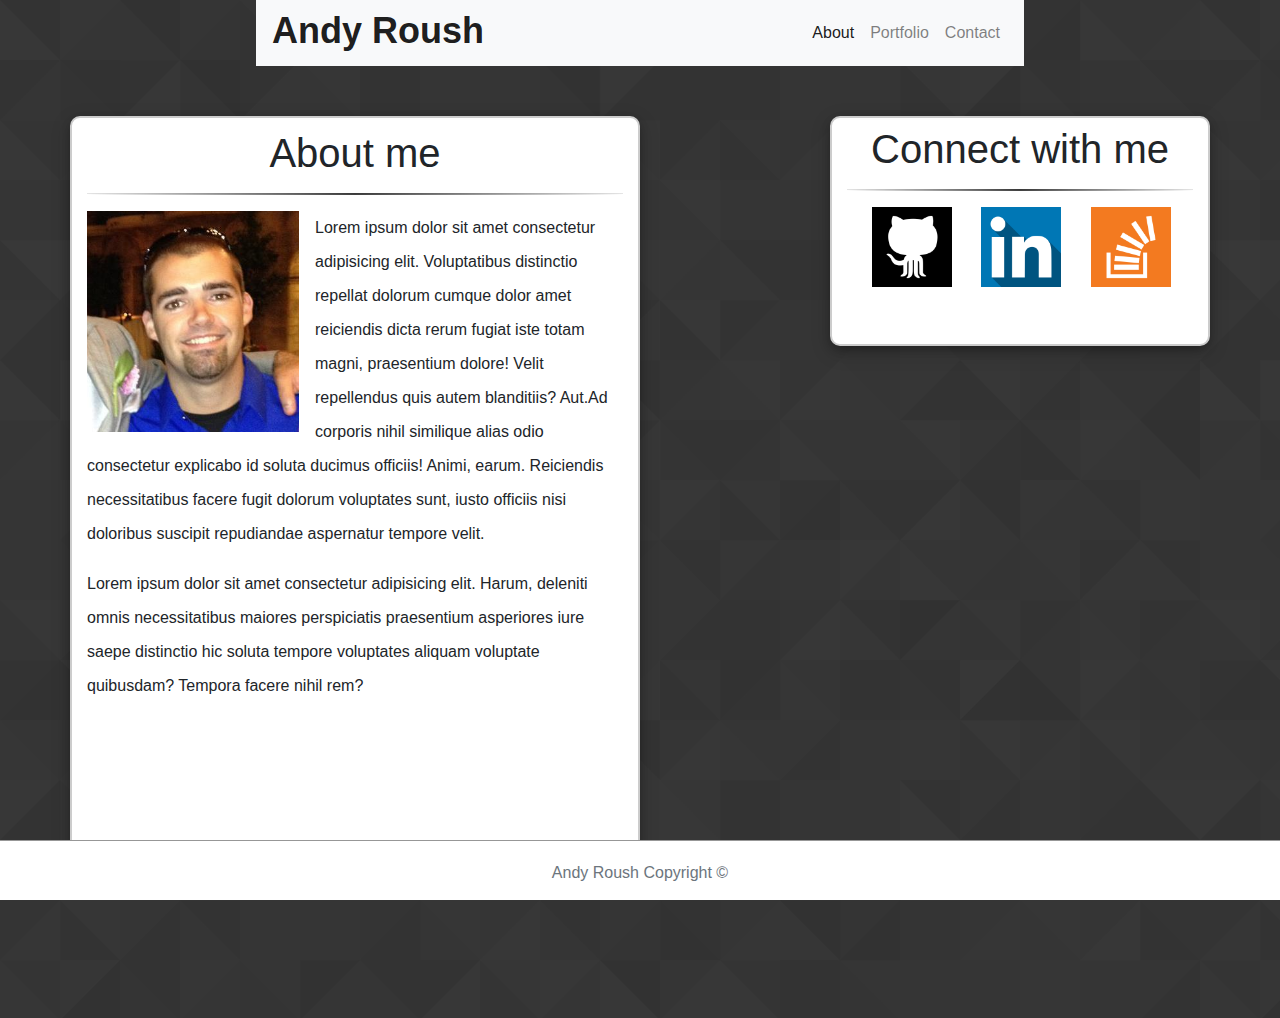
<file: index.html>
<!DOCTYPE html>
<html lang="en">
<head>
    <meta charset="UTF-8">
    <meta name="viewport" content="width=device-width, initial-scale=1.0">
    <meta http-equiv="X-UA-Compatible" content="ie=edge">
    <link href="https://maxcdn.bootstrapcdn.com/bootstrap/4.0.0/css/bootstrap.min.css" rel="stylesheet" integrity="sha384-Gn5384xqQ1aoWXA+058RXPxPg6fy4IWvTNh0E263XmFcJlSAwiGgFAW/dAiS6JXm" crossorigin="anonymous">
    <link rel="stylesheet" type="text/css" href="assets/css/style.css">
    <!-- <link rel="stylesheet" type="text/css" href="assets/css/reset.css"> -->
    <title>Document</title>
</head>
<body>
    <div class="container-nav">        
    <nav class="navbar navbar-expand-lg navbar-light bg-light">
                <a class="navbar-brand" href="#">Andy Roush</a>
                <button class="navbar-toggler" type="button" data-toggle="collapse" data-target="#navbarNav" aria-controls="navbarNav" aria-expanded="false" aria-label="Toggle navigation">
                  <span class="navbar-toggler-icon"></span>
                </button>
                <div class="collapse navbar-collapse justify-content-end" id="navbarNav">
                  <ul class="navbar-nav">
                    <li class="nav-item active">
                      <a class="nav-link" href="index.html">About</a>
                    </li>
                    <li class="nav-item">
                      <a class="nav-link" href="portfolio.html">Portfolio</a>
                    </li>
                    <li class="nav-item">
                      <a class="nav-link" href="contact.html">Contact</a>
                    </li>
                  </ul>
                </div>
              </nav>
            </div>
    <div class="container">
        <div class="row">
            <div class="col-md-6 aboutme">
                <h1>About me</h1>
                <hr>
                <img src="assets/images/Myself.jpg" class ="imgabout" alt="Andy">
                <p>Lorem ipsum dolor sit amet consectetur adipisicing elit. Voluptatibus distinctio repellat dolorum cumque dolor amet reiciendis dicta rerum fugiat iste totam magni, praesentium dolore! Velit repellendus quis autem blanditiis? Aut.Ad corporis nihil similique alias odio consectetur explicabo id soluta ducimus officiis! Animi, earum. Reiciendis necessitatibus facere fugit dolorum voluptates sunt, iusto officiis nisi doloribus suscipit repudiandae aspernatur tempore velit.</p>
                <p>Lorem ipsum dolor sit amet consectetur adipisicing elit. Harum, deleniti omnis necessitatibus maiores perspiciatis praesentium asperiores iure saepe distinctio hic soluta tempore voluptates aliquam voluptate quibusdam? Tempora facere nihil rem?</p>
            </div>
            <div class="col-md-2"></div>
            <div class="col-md-4 connect">
                <h1>Connect with me</h1>
                <hr>
                <div class="socialpics">
                <a href="https://github.com/AndyRoush" target="_blank"><img src="assets/images/git.png" class="connectimages img-fluid" alt="Gitlink"></a>
                <a href="https://www.linkedin.com/in/andy-roush-230b7849/" target="_blank"><img src="assets/images/linkedin.png" class="connectimages img-fluid" alt="linkedin"></a>
                <a href="https://stackexchange.com/users/12599228/andyroush" target="_blank"><img src="assets/images/stack.png" class="connectimages img-fluid" alt="stacklink"></a>
                </div>
            </div>
        </div>
    </div>
    <div id="footer">
          <span class="text-muted">Andy Roush Copyright &copy;</span>
    </div>


</body>
</html>
</file>
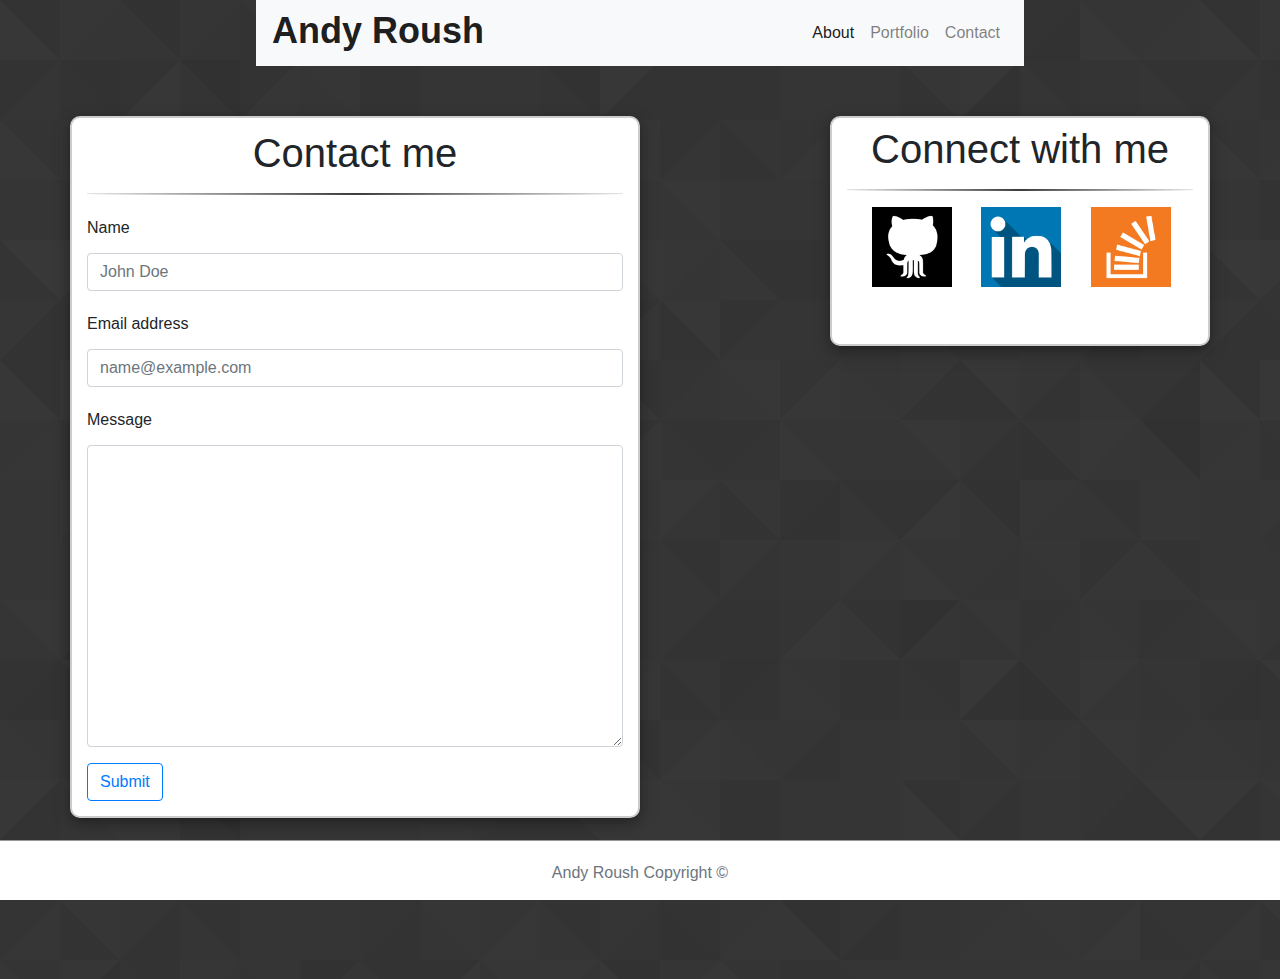
<file: contact.html>
<!DOCTYPE html>
<html lang="en">
<head>
    <meta charset="UTF-8">
    <meta name="viewport" content="width=device-width, initial-scale=1.0">
    <meta http-equiv="X-UA-Compatible" content="ie=edge">
    <link href="https://maxcdn.bootstrapcdn.com/bootstrap/4.0.0/css/bootstrap.min.css" rel="stylesheet" integrity="sha384-Gn5384xqQ1aoWXA+058RXPxPg6fy4IWvTNh0E263XmFcJlSAwiGgFAW/dAiS6JXm" crossorigin="anonymous">
    <link rel="stylesheet" type="text/css" href="assets/css/style.css">
    <!-- <link rel="stylesheet" type="text/css" href="assets/css/reset.css"> -->
    <title>Document</title>
</head>
<body>
    <div class="container-nav">        
    <nav class="navbar navbar-expand-lg navbar-light bg-light">
                <a class="navbar-brand" href="#">Andy Roush</a>
                <button class="navbar-toggler" type="button" data-toggle="collapse" data-target="#navbarNav" aria-controls="navbarNav" aria-expanded="false" aria-label="Toggle navigation">
                  <span class="navbar-toggler-icon"></span>
                </button>
                <div class="collapse navbar-collapse justify-content-end" id="navbarNav">
                  <ul class="navbar-nav">
                    <li class="nav-item active">
                      <a class="nav-link" href="index.html">About <span class="sr-only">(current)</span></a>
                    </li>
                    <li class="nav-item">
                      <a class="nav-link" href="portfolio.html">Portfolio</a>
                    </li>
                    <li class="nav-item">
                      <a class="nav-link" href="contact.html">Contact</a>
                    </li>
                  </ul>
                </div>
              </nav>
            </div>
    <div class="container">
        <div class="row">
            <div class="col-md-6 aboutme">
                <h1>Contact me</h1>
                <hr>
                <form>
                    <div class="form-group">
                      <label for="exampleFormControlInput1">Name</label>
                      <input type="name" class="form-control" id="exampleFormControlInput1" placeholder="John Doe">
                    </div>
                    <div class="form-group">
                        <label for="exampleFormControlInput1">Email address</label>
                        <input type="email" class="form-control" id="exampleFormControlInput1" placeholder="name@example.com">
                    </div>
                    <div class="form-group">
                      <label for="exampleFormControlTextarea1">Message</label>
                      <textarea class="form-control" id="exampleFormControlTextarea1" rows="12"></textarea>
                    </div>
                <form>
                <input class="btn btn-outline-primary" type="submit" value="Submit">
            </div>
            <div class="col-md-2"></div>
            <div class="col-md-4 connect">
                <h1>Connect with me</h1>
                <hr>
                <div class="socialpics">
                <a href="https://github.com/AndyRoush" target="_blank"><img src="assets/images/git.png" class="connectimages img-fluid" alt="Gitlink"></a>
                <a href="https://www.linkedin.com/in/andy-roush-230b7849/" target="_blank"><img src="assets/images/linkedin.png" class="connectimages img-fluid" alt="linkedin"></a>
                <a href="https://stackexchange.com/users/12599228/andyroush" target="_blank"><img src="assets/images/stack.png" class="connectimages img-fluid" alt="stacklink"></a>
                </div>
            </div>
        </div>
    </div>
    <div id="footer">
          <span class="text-muted">Andy Roush Copyright &copy;</span>
    </div>


</body>
</html>
</file>
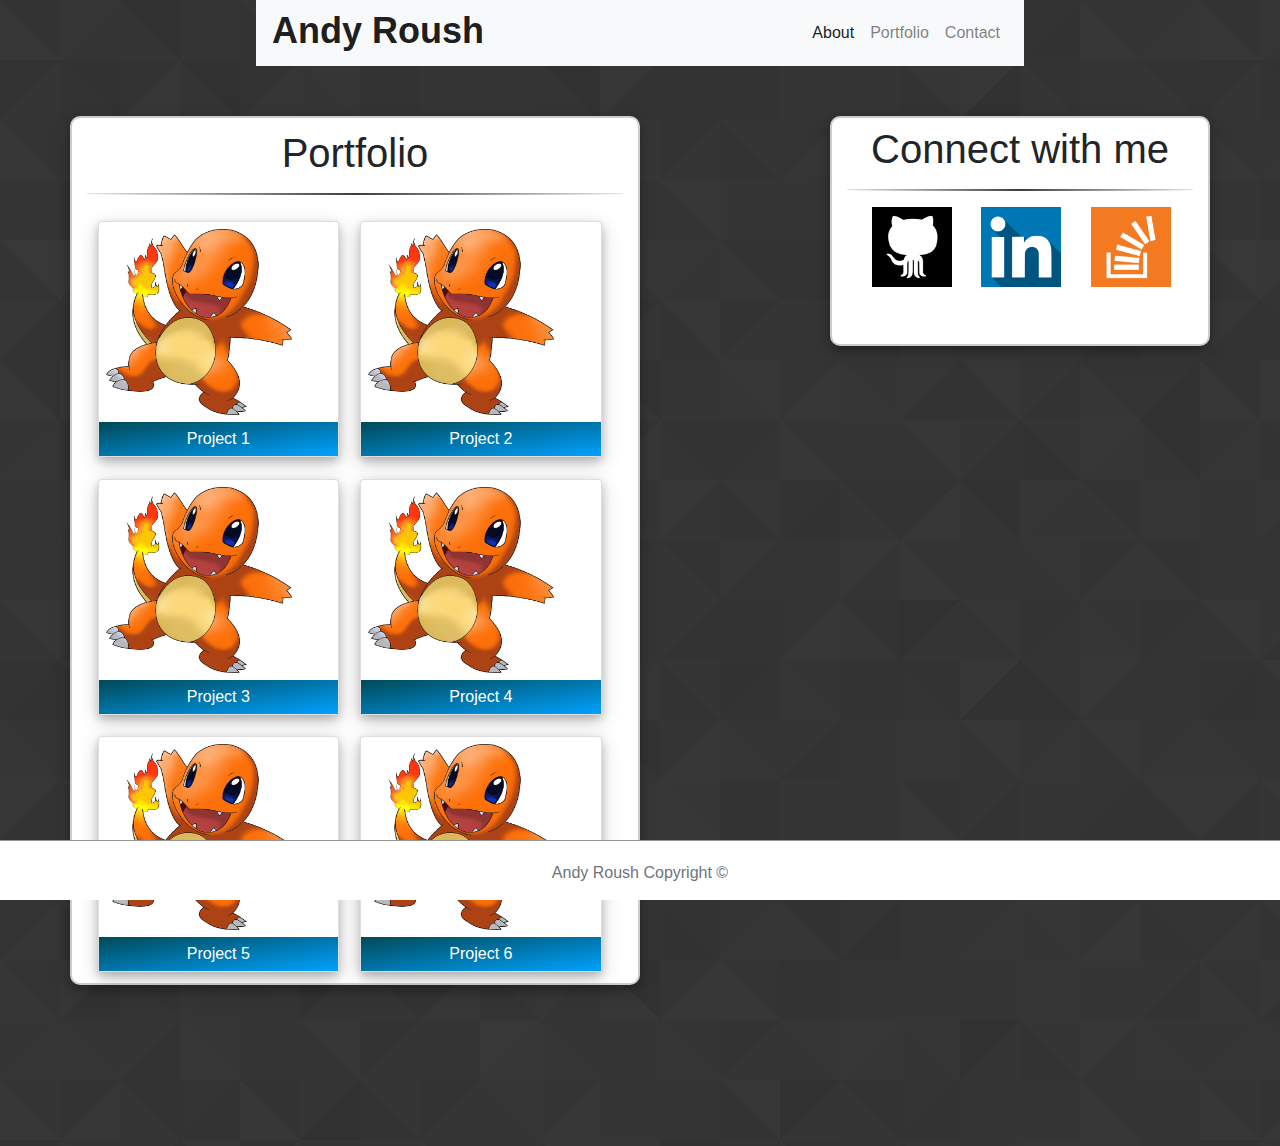
<file: portfolio.html>
<!DOCTYPE html>
<html lang="en">
<head>
    <meta charset="UTF-8">
    <meta name="viewport" content="width=device-width, initial-scale=1.0">
    <meta http-equiv="X-UA-Compatible" content="ie=edge">
    <link href="https://maxcdn.bootstrapcdn.com/bootstrap/4.0.0/css/bootstrap.min.css" rel="stylesheet" integrity="sha384-Gn5384xqQ1aoWXA+058RXPxPg6fy4IWvTNh0E263XmFcJlSAwiGgFAW/dAiS6JXm" crossorigin="anonymous">
    <link rel="stylesheet" type="text/css" href="assets/css/style.css">
    <!-- <link rel="stylesheet" type="text/css" href="assets/css/reset.css"> -->
    <title>Document</title>
</head>
<body>
    <div class="container-nav">        
    <nav class="navbar navbar-expand-lg navbar-light bg-light">
                <a class="navbar-brand" href="#">Andy Roush</a>
                <button class="navbar-toggler" type="button" data-toggle="collapse" data-target="#navbarNav" aria-controls="navbarNav" aria-expanded="false" aria-label="Toggle navigation">
                  <span class="navbar-toggler-icon"></span>
                </button>
                <div class="collapse navbar-collapse justify-content-end" id="navbarNav">
                  <ul class="navbar-nav">
                    <li class="nav-item active">
                      <a class="nav-link" href="index.html">About <span class="sr-only">(current)</span></a>
                    </li>
                    <li class="nav-item">
                      <a class="nav-link" href="portfolio.html">Portfolio</a>
                    </li>
                    <li class="nav-item">
                      <a class="nav-link" href="contact.html">Contact</a>
                    </li>
                  </ul>
                </div>
              </nav>
            </div>
    <div class="container">
        <div class="row">
            <div class="col-md-6 aboutme">
                <h1>Portfolio</h1>
                <hr>
                <div class="card">
                <img class="img-responsive card-img-top portpics" src="assets/images/Charmander.png" alt="">
                    <div class="card-block">
                        <p class="card-text">Project 1</p>
                    </div>
                </div>
                <div class="card">
                    <img class="img-responsive card-img-top portpics" src="assets/images/Charmander.png" alt="">
                        <div class="card-block">
                            <p class="card-text">Project 2</p>
                        </div>
                </div>
                <div class="card">
                    <img class="img-responsive card-img-top portpics" src="assets/images/Charmander.png" alt="">
                        <div class="card-block">
                            <p class="card-text">Project 3</p>
                        </div>
                </div>
                <div class="card">
                    <img class="img-responsive card-img-top portpics" src="assets/images/Charmander.png" alt="">
                        <div class="card-block">
                            <p class="card-text">Project 4</p>
                        </div>
                </div>
                <div class="card">
                    <img class="img-responsive card-img-top portpics" src="assets/images/Charmander.png" alt="">
                        <div class="card-block">
                            <p class="card-text">Project 5</p>
                        </div>
                </div>
                <div class="card">
                    <img class="img-responsive card-img-top portpics" src="assets/images/Charmander.png" alt="">
                        <div class="card-block">
                            <p class="card-text">Project 6</p>
                        </div>
                </div>
            </div>
            <div class="col-md-2"></div>
            <div class="col-md-4 connect">
                <h1>Connect with me</h1>
                <hr>
                <div class="socialpics">
                <a href="https://github.com/AndyRoush" target="_blank"><img src="assets/images/git.png" class="connectimages img-fluid" alt="Gitlink"></a>
                <a href="https://www.linkedin.com/in/andy-roush-230b7849/" target="_blank"><img src="assets/images/linkedin.png" class="connectimages img-fluid" alt="linkedin"></a>
                <a href="https://stackexchange.com/users/12599228/andyroush" target="_blank"><img src="assets/images/stack.png" class="connectimages img-fluid" alt="stacklink"></a>
                </div>
            </div>
        </div>
    </div>
    <div id="footer">
          <span class="text-muted">Andy Roush Copyright &copy;</span>
    </div>


</body>
</html>
</file>
<file: assets/css/style.css>
body {
    background: url("../images/footer_lodyas.png");
    line-height: 34px;

}

.navbar .navbar-nav {
    float: none;
    vertical-align: top;
}
  
.navbar {
    width: 60%;
    margin-left: 20%;
}  

.navbar-brand {
    font-weight: bold;
    font-size: 2.25rem;
    padding-top: 0;
}
.bg-light {
    background-color: white;
}

h1 {
    text-align: center;
    padding-top: 2%;
}
.container{
    padding-bottom: 50px;
}

hr {
    height: 1px;
    background-image: linear-gradient(to right,rgba(0,0,0,0),rgba(0,0,0,.75),rgba(0,0,0,0));
}

.row {
    margin-bottom: 10%;
}
.aboutme {
    margin-top: 50px;
    border: 2px solid #cccccc;
    border-radius: 10px;
    box-shadow: 0 4px 8px 0 rgba(0, 0, 0, 0.2), 0 6px 20px 0 rgba(0, 0, 0, 0.19);
    background-color: white;
}

.imgabout {
    height: 30%;
}

.connect {
    height: 5%;
    margin-top: 50px;
    border: 2px solid #cccccc;
    border-radius: 10px;
    box-shadow: 0 4px 8px 0 rgba(0, 0, 0, 0.2), 0 6px 20px 0 rgba(0, 0, 0, 0.19);
    background-color: white;
    padding-bottom: 5%;
}

.portpics {
    height: 200px;
    width: 200px;
}
.connectimages {
    height: 80px;
    width: 80px;
    margin-left: 25px;
}

.imgabout {
    float: left;
    margin-right: 3%;
}

.card {
    float: left;
    width: 45%;
    margin: 2%;
    box-shadow: 0 4px 8px 0 rgba(0, 0, 0, 0.2), 0 6px 20px 0 rgba(0, 0, 0, 0.19);
}

.card-text:last-child {
    margin-bottom: 0;
    color:white;
    background: linear-gradient(to bottom right, #004a56, #00a1ff);
    text-align: center;
}

.card-img-top {
    padding: 7px;
}

form {
    margin-bottom: 15px;
}
/* footer */
#footer {
    position:fixed;
    bottom:0;
    width:100%;
    height:60px;   /* Height of the footer */
    background:rgb(255, 255, 255);
    text-align: center;
    border-top: 1px solid rgb(151, 151, 151);
    padding: 15px 0;
}
</file>
